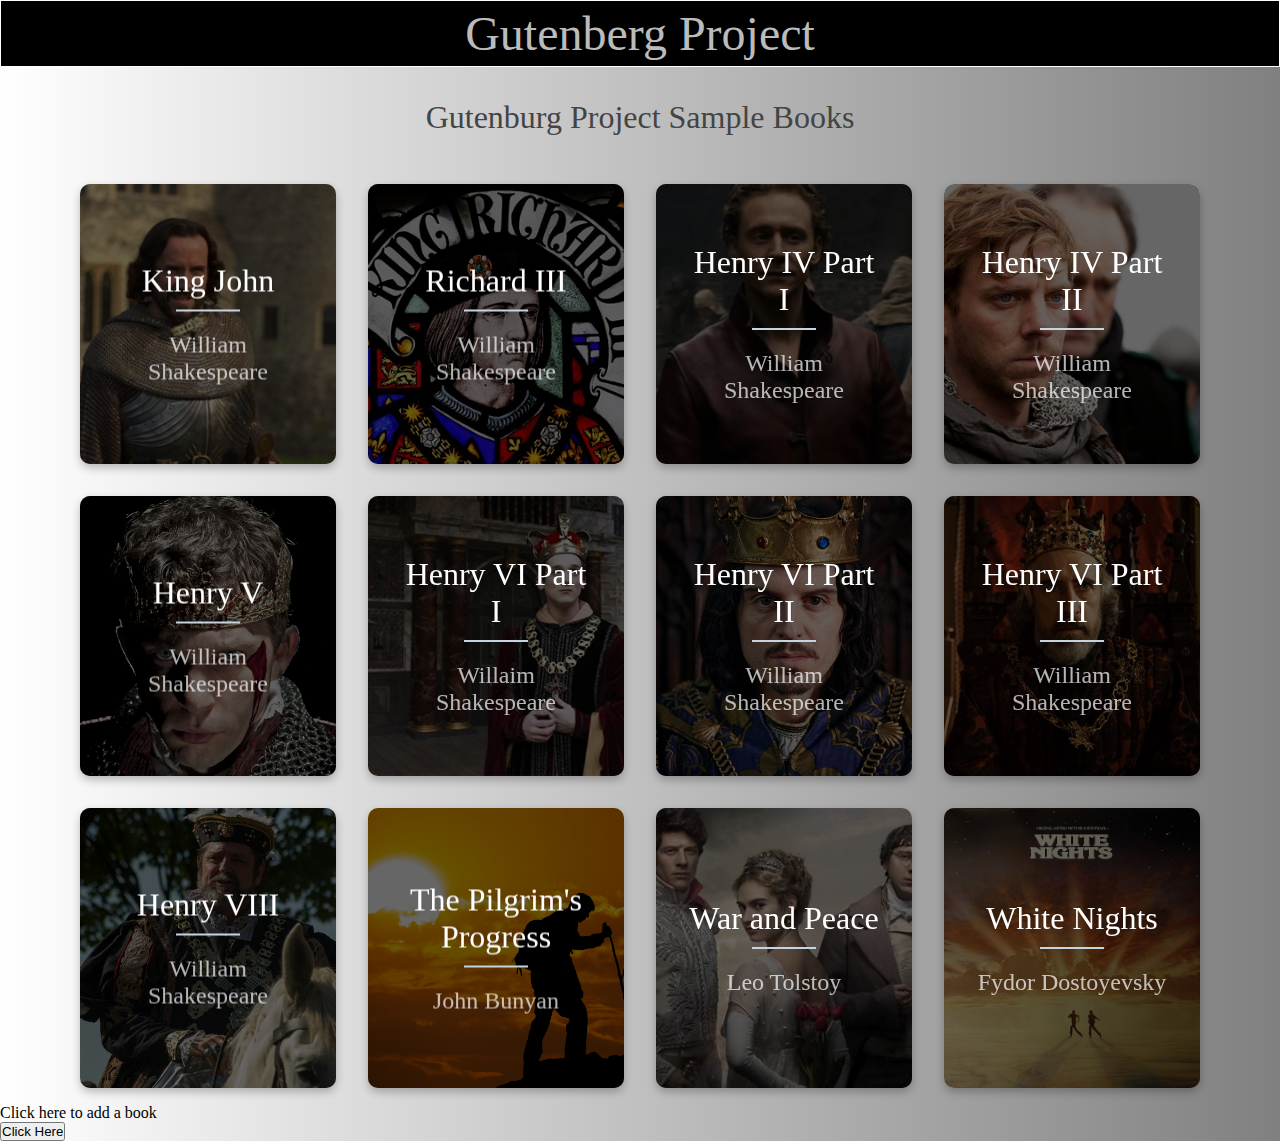
<file: index.html>
<!DOCTYPE html>
<html lang="en">
<head>
    <meta charset="UTF-8">
    <meta http-equiv="X-UA-Compatible" content="IE=edge">
    <meta name="viewport" content="width=device-width, initial-scale=1.0">
    <link rel="stylesheet" href="./style.css">
    <title>Gutenburg</title>
</head>
<body>
<div class="header">
    <h1>Gutenberg Project</h1>
</div>
<div class="wrapper">
    <h2>Gutenburg Project Sample Books</h2>
    <div class="cols">
        <!-- King John -->
        <div class="col" ontouchstart="this.classList.toggle('hover');">
            <div class="container">
                <div class="front" style="background-image: url(./icons/kingjohncover.jpg)">
                    <div class="inner">
                        <p>King John</p>
                        <span>William Shakespeare</span>
                    </div>
                </div>
                <div class="back">
                    <div class="inner">
                    <p>Lorem ipsum, dolor sit amet consectetur adipisicing elit. Alias cum repellat velit quae suscipit c.</p>
                    </div>
                </div>
            </div>
        </div>
        <!-- Richard III -->
        <div class="col" ontouchstart="this.classList.toggle('hover');">
            <div class="container">
                <div class="front" style="background-image: url(./icons/richardiiicover.jpg)">
                    <div class="inner">
                        <p>Richard III</p>
                        <span>William Shakespeare</span>
                    </div>
                </div>
                <div class="back">
                    <div class="inner">
                    <p>Lorem ipsum, dolor sit amet consectetur adipisicing elit. Alias cum repellat velit quae suscipit c.</p>
                    </div>
                </div>
            </div>
        </div>
        <!-- Henry IV Part I -->
        <div class="col" ontouchstart="this.classList.toggle('hover');">
            <div class="container">
                <div class="front" style="background-image: url(./icons/henryivpicover.jpg)">
                    <div class="inner">
                        <p>Henry IV Part I</p>
                        <span>William Shakespeare</span>
                    </div>
                </div>
                <div class="back">
                    <div class="inner">
                    <p>Lorem ipsum, dolor sit amet consectetur adipisicing elit. Alias cum repellat velit quae suscipit c.</p>
                    </div>
                </div>
            </div>
        </div>
        <!-- Henry IV Part II -->
        <div class="col" ontouchstart="this.classList.toggle('hover');">
            <div class="container">
                <div class="front" style="background-image: url(./icons/genryivcover.jpg)">
                    <div class="inner">
                        <p>Henry IV Part II</p>
                        <span>William Shakespeare</span>
                    </div>
                </div>
                <div class="back">
                    <div class="inner">
                    <p>Lorem ipsum, dolor sit amet consectetur adipisicing elit. Alias cum repellat velit quae suscipit c.</p>
                    </div>
                </div>
            </div>
        </div>
        <!-- Henry V -->
        <div class="col" ontouchstart="this.classList.toggle('hover');">
            <div class="container">
                <div class="front" style="background-image: url(./icons/henryvcover.jpg)">
                    <div class="inner">
                        <p>Henry V</p>
                        <span>William Shakespeare</span>
                    </div>
                </div>
                <div class="back">
                    <div class="inner">
                    <p>Lorem ipsum, dolor sit amet consectetur adipisicing elit. Alias cum repellat velit quae suscipit c.</p>
                    </div>
                </div>
            </div>
        </div>
        <!-- Henry VI Part I -->
        <div class="col" ontouchstart="this.classList.toggle('hover');">
            <div class="container">
                <div class="front" style="background-image: url(./icons/henryvipicover.jpg)">
                    <div class="inner">
                        <p>Henry VI Part I</p>
                        <span>Willaim Shakespeare</span>
                    </div>
                </div>
                <div class="back">
                    <div class="inner">
                    <p>Lorem ipsum, dolor sit amet consectetur adipisicing elit. Alias cum repellat velit quae suscipit c.</p>
                    </div>
                </div>
            </div>
        </div>
        <!-- Henry VI Part II -->
        <div class="col" ontouchstart="this.classList.toggle('hover');">
            <div class="container">
                <div class="front" style="background-image: url(./icons/henryvipiicover.jpg)">
                    <div class="inner">
                        <p>Henry VI Part II</p>
                        <span>William Shakespeare</span>
                    </div>
                </div>
                <div class="back">
                    <div class="inner">
                    <p>Lorem ipsum, dolor sit amet consectetur adipisicing elit. Alias cum repellat velit quae suscipit c.</p>
                    </div>
                </div>
            </div>
        </div>
        <!-- Henry VI Part III -->
        <div class="col" ontouchstart="this.classList.toggle('hover');">
            <div class="container">
                <div class="front" style="background-image: url(./icons/henryvipiiicover.jpg)">
                    <div class="inner">
                        <p>Henry VI Part III</p>
                        <span>William Shakespeare</span>
                    </div>
                </div>
                <div class="back">
                    <div class="inner">
                    <p>Lorem ipsum, dolor sit amet consectetur adipisicing elit. Alias cum repellat velit quae suscipit c.</p>
                    </div>
                </div>
            </div>
        </div>
        <!-- Henry VIII -->
        <div class="col" ontouchstart="this.classList.toggle('hover');">
            <div class="container">
                <div class="front" style="background-image: url(./icons/henryviiicover.jpg)">
                    <div class="inner">
                        <p>Henry VIII</p>
                        <span>William Shakespeare</span>
                    </div>
                </div>
                <div class="back">
                    <div class="inner">
                    <p>Lorem ipsum, dolor sit amet consectetur adipisicing elit. Alias cum repellat velit quae suscipit c.</p>
                    </div>
                </div>
            </div>
        </div>
        <!-- The Pilgrim's Progress -->
        <div class="col" ontouchstart="this.classList.toggle('hover');">
            <div class="container">
                <div class="front" style="background-image: url(./icons/pilgrimsprogresscover.jpg)">
                    <div class="inner">
                        <p>The Pilgrim's Progress</p>
                        <span>John Bunyan</span>
                    </div>
                </div>
                <div class="back">
                    <div class="inner">
                    <p>Lorem ipsum, dolor sit amet consectetur adipisicing elit. Alias cum repellat velit quae suscipit c.</p>
                    </div>
                </div>
            </div>
        </div>
        <!-- War and Peace -->
        <div class="col" ontouchstart="this.classList.toggle('hover');">
            <div class="container">
                <div class="front" style="background-image: url(./icons/warandpeacecover.jpg)">
                    <div class="inner">
                        <p>War and Peace</p>
                        <span>Leo Tolstoy</span>
                    </div>
                </div>
                <div class="back">
                    <div class="inner">
                    <p>Lorem ipsum, dolor sit amet consectetur adipisicing elit. Alias cum repellat velit quae suscipit c.</p>
                    </div>
                </div>
            </div>
        </div>
        <!-- White Nights -->
        <div class="col" ontouchstart="this.classList.toggle('hover');">
            <div class="container">
                <div class="front" style="background-image: url(./icons/whitenightscover.jpg)">
                    <div class="inner">
                        <p>White Nights</p>
                        <span>Fydor Dostoyevsky</span>
                    </div>
                </div>
                <div class="back">
                    <div class="inner">
                    <p>Lorem ipsum, dolor sit amet consectetur adipisicing elit. Alias cum repellat velit quae suscipit c.</p>
                    </div>
                </div>
            </div>
        </div>
    </div>
</div>
<div></div>
<div class="new-book-addition">
    <p>Click here to add a book</p>
    <a href="./formSubmit.html"><input type="button" value="Click Here"></a>
</div>
<div class="footer">

</div>
</body>
</html>
</file>
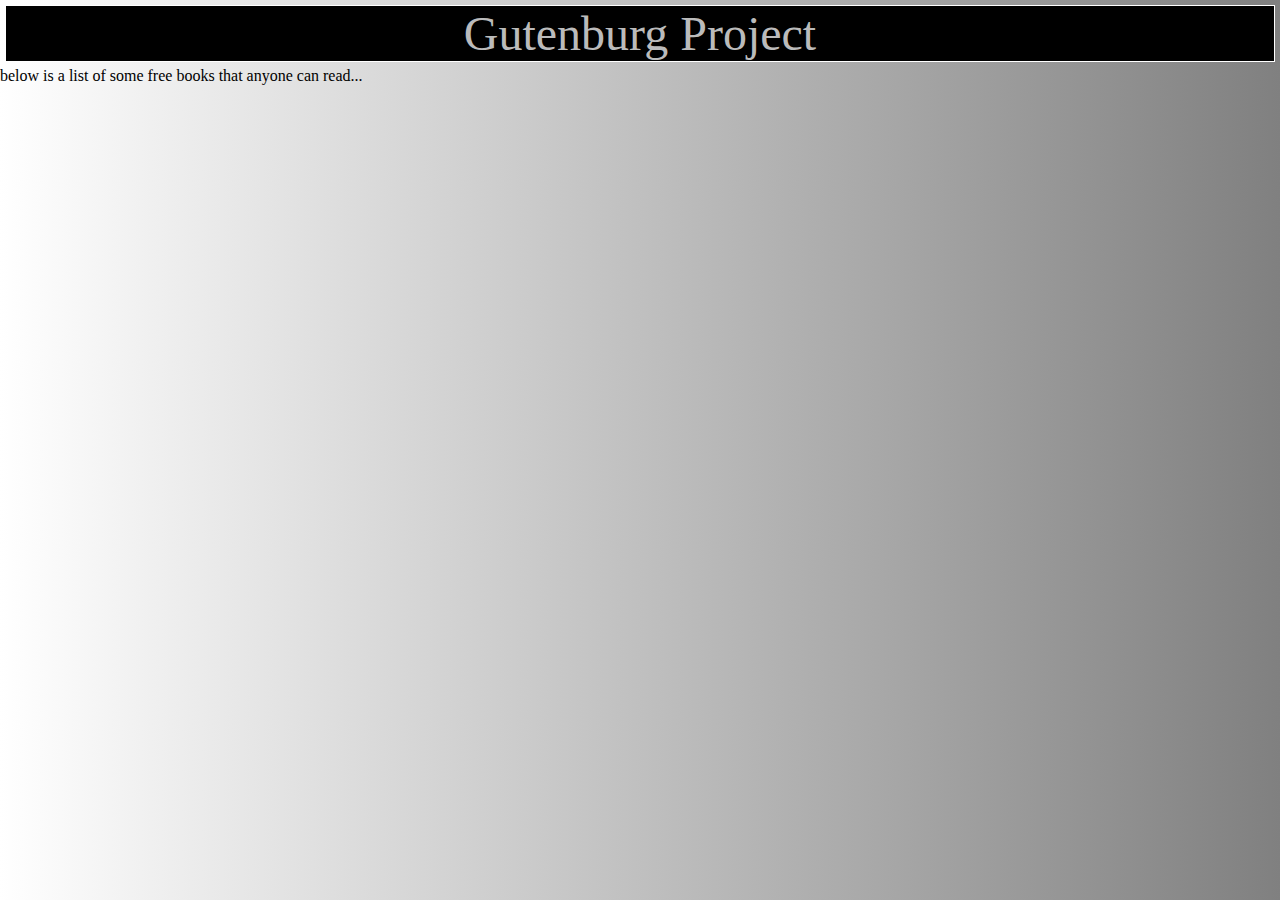
<file: dynamicHtmlindex.html>
<!DOCTYPE html>
<html lang="en">
<head>
    <meta charset="UTF-8">
    <meta http-equiv="X-UA-Compatible" content="IE=edge">
    <meta name="viewport" content="width=device-width, initial-scale=1.0">
    <link rel="stylesheet" href="./style.css">
    <title>Gutenburg</title>
</head>
<body>
    <div class="container-large" id="container-large">
        <h1 class="header">Gutenburg Project</h1>
        <p>below is a list of some free books that anyone can read...</p>
        <div class="cols">
            <div id="col0" class="col" ontouchstart="this.classList.toggle('hover');"></div>
            <div id="col1" class="col" ontouchstart="this.classList.toggle('hover');"></div>
            <div id="col2" class="col" ontouchstart="this.classList.toggle('hover');"></div>
            <div id="col3" class="col" ontouchstart="this.classList.toggle('hover');"></div>
            <div id="col4" class="col" ontouchstart="this.classList.toggle('hover');"></div>
            <div id="col5" class="col" ontouchstart="this.classList.toggle('hover');"></div>
            <div id="col6" class="col" ontouchstart="this.classList.toggle('hover');"></div>
            <div id="col7" class="col" ontouchstart="this.classList.toggle('hover');"></div>
            <div id="col8" class="col" ontouchstart="this.classList.toggle('hover');"></div>
            <div id="col9" class="col" ontouchstart="this.classList.toggle('hover');"></div>
            <div id="col10" class="col" ontouchstart="this.classList.toggle('hover');"></div>
            <div id="col11" class="col" ontouchstart="this.classList.toggle('hover');"></div>
        <!-- <div id="add-book" class="add-book">
                <form action="./formSubmit.js" class="addBookForm" id="addBookForm">
                <label for="title">Book Title:</label><br>
                <input type="text" id="inputTitle" name="inputTitle" placeholder="Title..."><br>
                <label for="author">Book's Author:</label><br>
                <input type="text" id="inputAuthor" name="inputAuthor" placeholder="Author..."><br>
                <label for="Number-of-pages">Number of Pages:</label><br>
                <input type="text" id="inputPages" name="inputPages" placeholder="Pages..."><br>
                <label for="publication-dat">Year Published</label><br>
                <input type="text" id="inputPubYear" name="inputPubYear" placeholder="Year Published.."><br>
                <input type="submit"> -->
                
            <!-- </form> -->
        <!-- </div> -->
        </div>
    </div>
    <script src="./script.js"></script>
    <script type="text/javascript">
        window.onload = function() {
            //container for the cards
            let cols = document.querySelector(".cols");
            for (let i = 0; i < 2; i++) {
                    
                //container for front and back animation 
                let col = document.querySelector("#col"+i);
                let container = document.createElement("div");
                container.className = "container";
                container.id = library[i].title;
                col.appendChild(container);
                    
                // front
                let containerqs = document.querySelector(`#${library[i].title}`);
                let front = document.createElement("div");
                front.className = "front";
                front.id = "front"+i;
                let url = basePicUrl+picUrlSuffixes[i];
                front.style.backgroundImage = `url(${url})`
                containerqs.appendChild(front);
                    
                //inner addition
                let frontqs = document.querySelector("#front"+i);
                let inner = document.createElement("div");
                inner.className = "inner";
                inner.id = "inner"+i;
                frontqs.appendChild(inner);
                    
                //title and author divs 
                let innerqs = document.querySelector("#inner"+i);
                let p = document.createElement("p");
                p.innerText = library[i].title;
                innerqs.appendChild(p);
                let span = document.createElement("span");
                span.innerText = library[i].author; 
                innerqs.appendChild(span);
                    
                //back div added to the card container
                let back = document.createElement("div");
                back.className = "back";
                back.id = "back"+i;
                containerqs.appendChild(back);
                    
                //inner addition 
                let backqs = document.querySelector("#back"+i);
                let inner2 = document.createElement("div");
                inner2.className = "inner";
                inner2.id = "inner2"+i;
                backqs.appendChild(inner2);
                    
                // back of card description 
                let innerqs2 = document.querySelector("#inner2"+i);
                let p2 = document.createElement("p");
                p2.innerText = "Lorem ipsum, dolor sit amet consectetur adipisicing elit. Alias cum repellat velit quae suscipit.";
                innerqs2.appendChild(p2);
                };
            };           
        // </script>
</body>
</html>

<!-- add a header and footer -->


<!-- I need to learn function and variable scope -->
<!-- write a quick AJAX function to pull images for each of the books -->


<!-- <div class="col" ontouchstart="this.classList.toggle('hover');">
    <div class="container">
        <div class="front" style="background-image: url(https://unsplash.it/500/500/)">
            <div class="inner">
                <p>Diligord</p>
  <span>Lorem ipsum</span>
            </div>
        </div>
        <div class="back">
            <div class="inner">
              <p>Lorem ipsum, dolor sit amet consectetur adipisicing elit. Alias cum repellat velit quae suscipit c.</p>
            </div>
        </div>
    </div>
</div> -->



<!-- I need to do more studying in reference to loops and forEach methods... -->
</file>
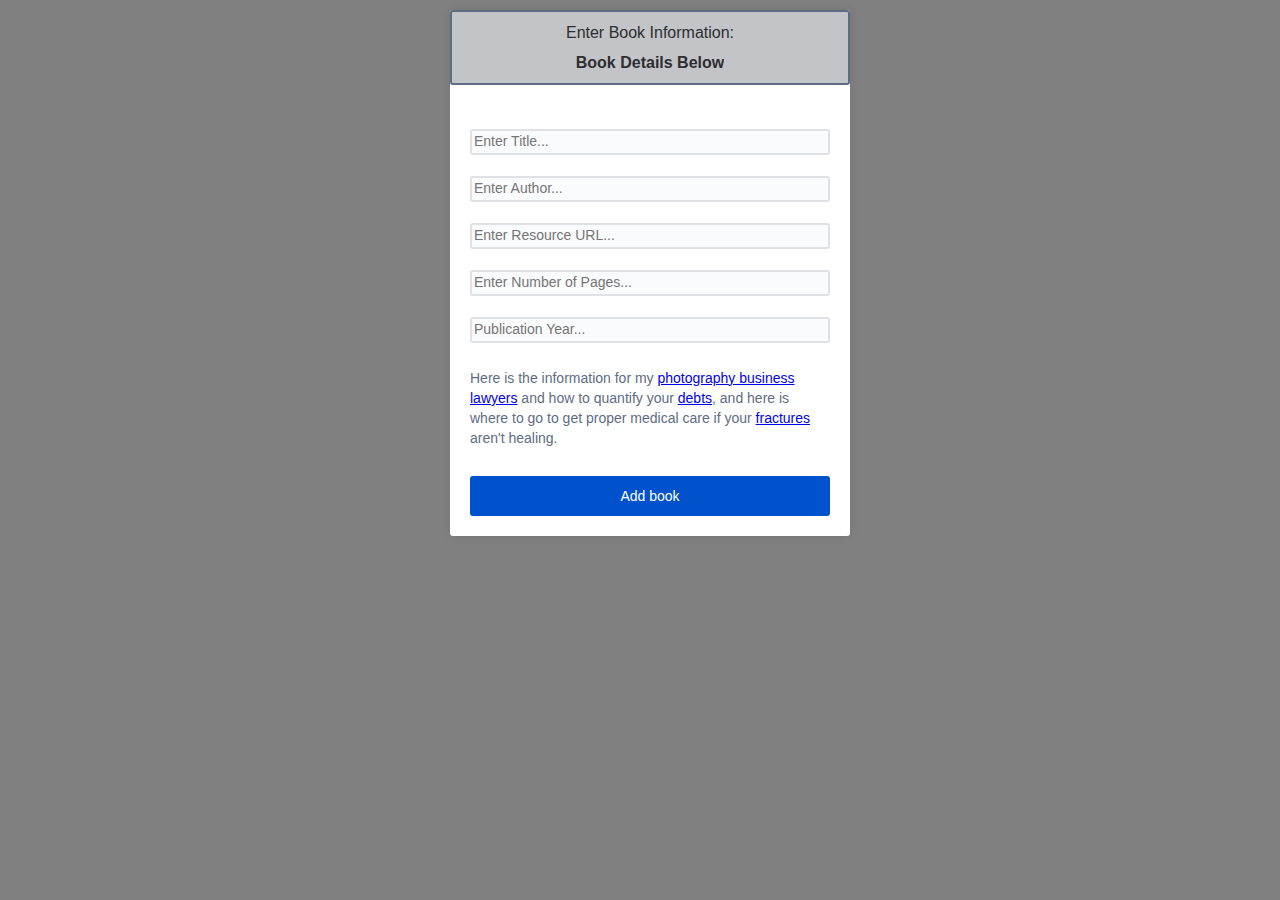
<file: formSubmit.html>
<!DOCTYPE html>
<html lang="en">
<head>
    <meta charset="UTF-8">
    <meta http-equiv="X-UA-Compatible" content="IE=edge">
    <meta name="viewport" content="width=device-width, initial-scale=1.0">
    <script src="./formSubmit.js" defer></script>
    <link rel="stylesheet" href="./form.css">
    <title>Gutenburg Form Submit</title>
</head>
<body>
    <div class="form-container">
        <section class="form" role="main">
            <div class="form-header">
                <div>Enter Book Information:</div>
                <div class="phrase">Book Details Below</div>
            </div>
            <div>
            <form action="./formSubmit.js" id="form-add-book" class="form-add-book">
                <div class="form-field1">
                    <div class="form-field1a">
                        <div class="form-field1b">
                            <div class="form-field1c" data-ds--text-field--container="true">
                                <input type="title" id="title" class="form-field" name="title" autocomplete="name" placeholder="Enter Title..." data-ds--text-field--input="true" value="">
                            </div>
                        </div>
                    </div>
                </div>
                <div class="form-field1">
                    <div class="form-field1a">
                        <div class="form-field1b">
                            <div class="form-field1c" data-ds--text-field--container="true">
                                <input type="author" id="author" class="form-field" name="author" autocomplete="name" placeholder="Enter Author..." data-ds--text-field--input="true" value="">
                            </div>
                        </div>
                    </div>
                </div>
                <div class="form-field1">
                    <div class="form-field1a">
                        <div class="form-field1b">
                            <div class="form-field1c" data-ds--text-field--container="true">
                                <input type="text" id="url" class="form-field" name="url" autocomplete="name" placeholder="Enter Resource URL..." data-ds--text-field--input="true" value="">
                            </div>
                        </div>
                    </div>
                </div>
                <div class="form-field1">
                    <div class="form-field1a">
                        <div class="form-field1b">
                            <div class="form-field1c" data-ds--text-field--container="true">
                                <input type="number" id="numPages" min="0" max="16,384" class="form-field" name="title" autocomplete="name" placeholder="Enter Number of Pages..." data-ds--text-field--input="true" value="">
                            </div>
                        </div>
                    </div>
                </div>
                <div class="form-field1">
                    <div class="form-field1a">
                        <div class="form-field1b">
                            <div class="form-field1c" data-ds--text-field--container="true">
                                <input type="text" id="pubYear" class="form-field" name="publication year" autocomplete="name" placeholder="Publication Year..." data-ds--text-field--input="true" value="">
                            </div>
                        </div>
                    </div>
                </div>
                <div class="disclaimer">
                    <p class="legal">
                        <span>
                            <div>
                                Here is the information for my
                                <a href="https://www.forthepeople.com/" target="_blank" rel="noreferrer noopener">photography business lawyers</a>
                                and how to quantify your
                                <a href="https://www.creditkarma.com/calculators/debtrepayment" target="_blank" rel="noreferrer noopener">debts</a>,
                                and here is where to go to get proper medical care if your
                                <a href="https://www.mayoclinic.org/departments-centers/orthopedic-surgery/home/orc-20126749">fractures</a>
                                aren't healing.
                            </div>
                        </span>
                    </p>
                </div>
                <div class="add-button">
                    <button id="book-add-button" class="book-add-button" type="submit" tabindex="0">
                        <span class="button-span">
                            <span>
                                Add book
                            </span>
                        </span>
                    </button>
                </div>
            </form>    
            </div>
        </section>

        </form>
    </div>
</body>
</html>

<!-- programs to automate logins -->
<!-- extra set of divs -->
</file>
<file: style.css>
*{
    margin: 0;
    padding: 0;
    -webkit-box-sizing: border-box;
            box-sizing: border-box;
}

body {
    background-image: linear-gradient(to right, white, gray);
}

.header {
    height: 15%;
    border: 1px solid white; 
    background: black;
}

h1 {
    font-size: 3.0rem;
    font-family: "Montserrat";
    font-weight: normal;
    color: #bbb;
    text-align: center;
    margin: 5px;
}

h2 {
    font-size: 2.0rem;
    font-family: "Montserrat";
    font-weight: normal;
    color: #444;
    text-align: center;
    margin: 2rem 0;
}

.wrapper {
    width: 90%;
    margin: 0 auto;
    max-width: 80rem;
}

.cols {
    display: -webkit-box;
    display: -ms-flexbox;
    display: flex;
    -ms-flex-wrap: wrap;
        flex-wrap: wrap;
    -webkit-box-pack: center;
       -ms-flex-pack: center;
       justify-content: center;
}

.col {
    width: calc(25% - 2rem);
    margin: 1rem;
    cursor: pointer;
}

.container {
    -webkit-transform-style: preserve-3d;
            transform-style: preserve-3d;
    -webkit-perspective: 1000px;
            perspective: 1000px;
}

.front,
.back {
    background-size: cover;
    box-shadow: 0 4px 8px 0 rgba(0,0,0,0.25);
    border-radius: 10px;
    background-position: center;
    -webkit-transition: -webkit-transform .7s cubic-bezier(0.4, 0.2, 0.2, 1);
    transition: -webkit-transform .7s cubic-bezier(0.4, 0.2, 0.2, 1);
    -o-transition: transfrom .7s cubic-bezier(0.4, 0.2, 0.2, 1);
    transition: transform .7s cubic-bezier(0.4, 0.2, 0.2, 1);
    transition: transform .7s cubic-bezier(0.4, 0.2, 0.2, 1),
        -webkit-transform .7s cubic-bezier(0.4, 0.2, 0.2, 1);
    -webkit-backface-visibility: hidden;
            backface-visibility: hidden;
    text-align: center;
    min-height: 280px;
    height: auto;
    border-radius: 10px;
    color: #fff;
    font-size: 1.5rem;
}

.back {
    background: #cedce7;
    background: -webkit-linear-gradient(45deg, #cedce7 0%, #596a72 100%);
    background: -o-linear-gradient(45deg, #cedce7 0%, #596a72 100%);
    background: linear-gradient(45deg, #cedce7 0%, #596a72 100%);
}

.front:after {
    position: absolute;
    top: 0;
    left: 0;
    z-index: 1;
    width: 100%;
    height: 100%;
    content: '';
    display: block;
    opacity: .6;
    background-color: #000;
    -webkit-backface-visibility: hidden;
            backface-visibility: hidden;
    border-radius: 10px;
}

.container:hover .front,
.container:hover .back {
    -webkit-tranistion: -webkit-transform .7s bubic-bezier(0.4, 0.2, 0.2, 1);
    transition: -webkit-transform .7s cubic-bezier(0.4, 0.2, 0.2, 1);
    -o-transition: transform .7s cubis-bezier(0.4, 0.2, 0.2, 1);
    transition: transform .7s cubic-bezier(0.4, 0.2, 0.2, 1);
    transition: transform .7s cubic-bezier(0.4, 0.2, 0.2, 1),
    -webkit-transform .7s cubic-bezier(0.4, 0.2, 0.2, 1);
}

.back {
    position: absolute;
    top: 0;
    left: 0;
    width: 100%;
}

.inner {
    -webkit-transform: translateY(-50%) translateZ(60px) scale(0.94);
    transform: translateY(-50%) translateZ(60px) scale(0.94);
        top: 50%;
        position: absolute;
        left: 0;
        width: 100%;
        padding: 2rem;
        -webkit-box-sizing: border-box;
                box-sizing: border-box;
        outline: 1px solid transparent;
        -webkit-perspective: inherit;
                perspective: inherit;
        z-index: 2;
}

.container .back {
    -webkit-transform: rotateY(180deg);
            transform: rotateY(180deg);
    -webkit-transform-style: preserve-3d;
            transform-style: preserve-3d;
}

.container .front {
    -webkit-transform: rotateY(0deg);
            transform: rotateY(0deg);
    -webkit-transform-style: preserve-3d;
            transform-style: preserve-3d;
}

.container:hover .back {
    -webkit-transform: rotateY(0deg);
            transform: rotateY(0deg);
    -webkit-transform-style: preserve-3d;
            transform-style: preserve-3d;
}

.container:hover .front {
    -webkit-transform: rotateY(-180deg);
            transform: rotateY(-180deg);
    -webkit-transform-style: preserve-3d;
            transform-style: preserve-3d;
}

.front .inner p {
    font-size: 2rem;
    margin-bottom: 2rem;
    position: relative;
}

.front .inner p:after {
    content: '';
    width: 4rem;
    height: 2px;
    position: absolute;
    background: #C6D4DF;
    display: block;
    left: 0;
    right: 0;
    margin: 0 auto;
    bottom: -.75rem;
}

.front .inner span {
    color: rgba(255,255,255,0.7);
    font-family: 'Montserrat';
    font-weight: 300;
}

@media screen and (max-width: 64rem) {
    .col{
        width: calc(33.333333% - 2rem);
    }
}

@media screen and (max-width: 48rem){
    .col{
        width: calc(50% - 2rem);
    }
}

@media screen and (max-width: 32rem) {
    .col {
        width: 100%;
        margin: 0 0 2rem 0;
    }
}
</file>
<file: form.css>
html,
body {
    height: 100%;
    width: 100%;
}

body {
    font-family: -apple-system,BlinkMacSystemFont,"Segoe UI","Roboto","Oxygen","Ubuntu","Fira Sans","Droid Sans","Helvetica Neue",sans-serif;
    background-color: var(--ds-background-default,#fff);
    color: var(--ds-text-highEmphasis,#172b4d);
    display: flex;
    flex-direction: column;
    font-size: 14px;
    font-style: normal;
    font-weight: 400;
    line-height: 1.42857142857143;
    text-decoration-skip-ink: auto;
    margin: 0;
    padding: 0;
}

.form {
    display: flex;
    flex-direction: column;
    margin: 0px auto 24px;
    width: 400px;
    background: rgb(255, 255, 255) none repeat scroll 0% 0%;
    border-radius: 3px;
    box-shadow: rgba(0, 0, 0, 0.1) 0px 0px 10px;
    box-sizing: border-box;
    color: rgb(94, 108, 132);    
}

.form-container {
    margin: 0;
    background-color: grey;
    height: 100%;
    width: 100%;
    padding: 10px;
}

.form-header {
    border:rgb(94, 108, 132) 2px solid;
    background-color: rgb(194, 196, 199);
    border-radius: inherit;
    padding: 10px;
    display: flex;
    align-items: center;
    justify-content: center;
    flex-direction: column;
    text-align: center;
    margin-bottom: 16px;
    color: rgb(46, 46, 48);
    font-size: 16px;

}

.phrase {
    overflow: hidden;
    text-overflow: ellipsis;
    white-space: nowrap;
    font-weight: bold;
    line-height: 20px;
    height: 20px;
    margin-top: 8px;
    max-width: 100%;
}

.form-add-book {
    margin: 0px;
    padding: 20px;
}

.form-field1 {
    margin-top: 0px;
    height: 39px;
    transform-origin: 50% 0px 0px;
    transition-property: visibility, height, marging-top, opacity, transform;
    transition-duration: 0s, 0.2s, 0.2s, 0.2s;
    transition-timing-function: ease-in-out;
}

.form-field1b {
    margin-top: 8px;
}

.form-field1c {
    -moz-box-align: center;
    align-items: center;
    background-color: var(--ds-background-subtleBorderdNeutral-resting,#FAFBFC);
    border-color: var(--ds-border-neutral,#DFE1E6);
    color: var(--ds-text-highEmphasis,#091E42);
    cursor: text;
    border-radius: 3px;
    border-width: 2px;
    border-style: solid;
    box-sizing: border-box;
    display: flex;
    flex:1 1 100%;
    font-size: 14px;
    -moz-box-pack: justify;
    justify-content: space-between;
    max-width: 100%;
    overflow: hidden;
    transition: background-color 0.2s ease-in-out 0s, border-color 0.2s ease-in-out 0s;
    overflow-wrap: break-word;
    vertical-align: top;
    pointer-events: auto; 
}

.form-field {
    background-color: transparent;
    border: 0px none;
    box-sizing: border-box;
    color: inherit;
    cursor: inherit;
    font-size: 14px;
    min-width: 0px;
    outline: currentcolor none medium;
    width: 100%;
    line-height: 1.42857;
    font-family: -apple-system, BlinkMacSystemFont, "Segoe UI", "Roboto", "Oxygen", "Ubuntu", "Fira Sans", "Droid Sans", "Helvetica Neue", sans-serif;
}   

.add-button {
    margin-top: 28px;
}

.book-add-button {
    -moz-box-align: baseline;
    align-items: baseline;
    border-width: 0px;
    border-radius: 3px;
    box-sizing: border-box;
    display: inline-flex;
    font-size: inherit;
    font-style: normal;
    font-family: inherit;
    font-weight: 500;
    max-width: 100%;
    position: relative;
    text-align: center;
    text-decoration: none;
    transition: background 0.1s ease-out 0s, box-shadow 0.15s cubic-bezier(0.47, 0.03, 0.49, 1.38) 0s;
    white-space: nowrap;
    background: var(--ds-background-boldGrand-resting,#0052cc);
    color: var(--ds-text-onBold,#FFFFFF) !important;
    cursor: pointer;
    padding: 0px 10px;
    vertical-align: middle;
    width: 100%;
    -moz-box-pack: center;
    justify-content: center;
    height: 40px !important;
    line-height: 40px !important;
}

.legal {
    margin-top: 10px;
    font-size: 12px;
    text-align: left;

}

/* p {
    padding: 2px;
    background-color: white;
    width: fit-content;
    border-radius: 5px;
} */
</file>
